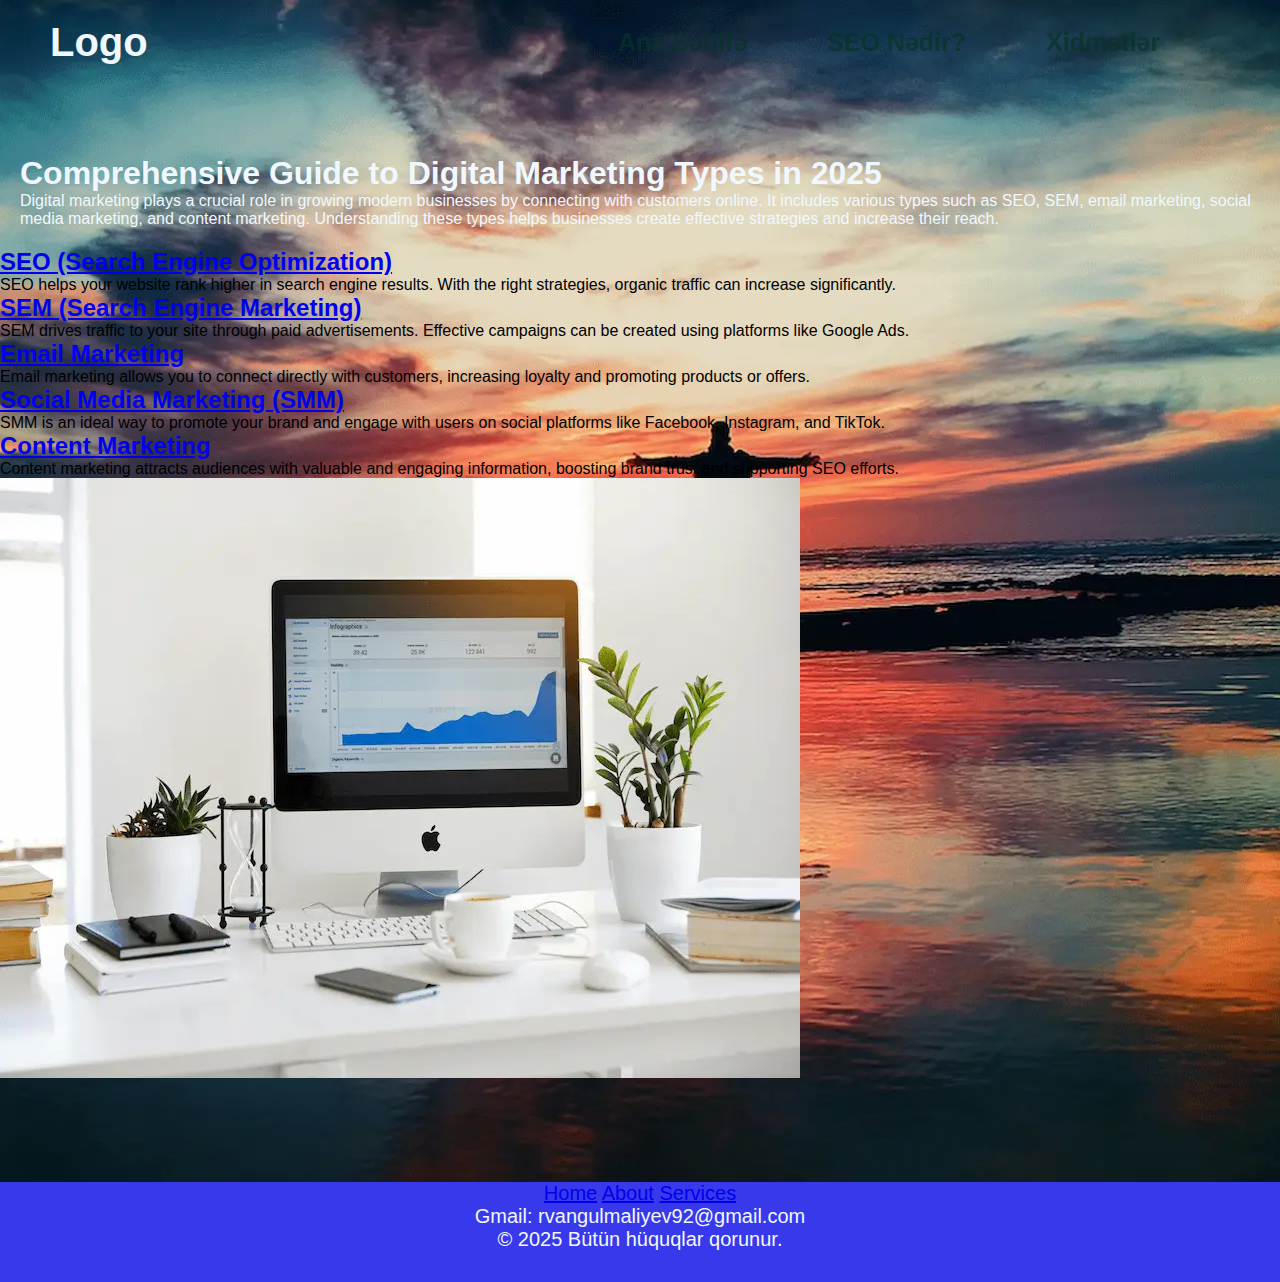
<file: index.html>
<!DOCTYPE html>
<html lang="en">
<head>
    <!-- Google Tag Manager -->
<script>(function(w,d,s,l,i){w[l]=w[l]||[];w[l].push({'gtm.start':
new Date().getTime(),event:'gtm.js'});var f=d.getElementsByTagName(s)[0],
j=d.createElement(s),dl=l!='dataLayer'?'&l='+l:'';j.async=true;j.src=
'https://www.googletagmanager.com/gtm.js?id='+i+dl;f.parentNode.insertBefore(j,f);
})(window,document,'script','dataLayer','GTM-N978CFHQ');</script>
<!-- End Google Tag Manager -->
    <meta name="google-adsense-account" content="ca-pub-7536183553012702">

    <meta charset="UTF-8">
    <meta name="viewport" content="width=device-width, initial-scale=1.0">
    <title>What is Digital Marketing? | Complete Guide to Digital Marketing 2025</title>
     <meta name="description" content="Discover the main digital marketing types including SEO, SEM, and email marketing to boost your business in 2025. Learn effective strategies and tips today!">
     <link rel="stylesheet" href="style.css">
     <link rel="canonical" href="https://seolessons.github.io/marketingsecretsblog/">
    <meta name="google-site-verification" content="ekQCn3-0WRhK1TKRDlP3ID3glT_8g6zX5CFqLWqNnzs" />
</head>
<body>
    <!-- Google Tag Manager (noscript) -->
<noscript><iframe src="https://www.googletagmanager.com/ns.html?id=GTM-N978CFHQ"
height="0" width="0" style="display:none;visibility:hidden"></iframe></noscript>
<!-- End Google Tag Manager (noscript) -->
    
 <!-- Burada navbar əlavə ediləcək -->
    <div id="navbar-container"></div>


<main>

<h1>Comprehensive Guide to Digital Marketing Types in 2025</h1>
<p>Digital marketing plays a crucial role in growing modern businesses by connecting with customers online. It includes various types such as SEO, SEM, email marketing, social media marketing, and content marketing. Understanding these types helps businesses create effective strategies and increase their reach.</p>

</main>


<section>
  <h2><a href="seo.php">SEO (Search Engine Optimization)</a></h2>
  <p>SEO helps your website rank higher in search engine results. With the right strategies, organic traffic can increase significantly.</p>
</section>

<section>
  <h2><a href="sem.php">SEM (Search Engine Marketing)</a></h2>
  <p>SEM drives traffic to your site through paid advertisements. Effective campaigns can be created using platforms like Google Ads.</p>
</section>

<section>
  <h2><a href="services.php">Email Marketing</a></h2>
  <p>Email marketing allows you to connect directly with customers, increasing loyalty and promoting products or offers.</p>
</section>

<section>
  <h2><a href="smm.php">Social Media Marketing (SMM)</a></h2>
  <p>SMM is an ideal way to promote your brand and engage with users on social platforms like Facebook, Instagram, and TikTok.</p>
</section>

<section>
  <h2><a href="services.php">Content Marketing</a></h2>
  <p>Content marketing attracts audiences with valuable and engaging information, boosting brand trust and supporting SEO efforts.</p>
</section>



<div class="image1-container">
    <img src="digital-marketing-analytics-graph.webp" alt="Digital marketing analytics with graphs and diagrams">
</div>


 <!-- footer -->

<div id="footer-container"></div>


  <script>
    // Navbar yüklə
    fetch('navbar.html')
      .then(response => response.text())
      .then(data => {
        document.getElementById('navbar-container').innerHTML = data;

        const menuToggle = document.getElementById('menu-toggle');
        const navbar = document.getElementById('navbar');

        menuToggle.addEventListener('click', () => {
          navbar.classList.toggle('active');
        });
      })
      .catch(err => console.error('Navbar yüklənmədi:', err));

    // Footer yüklə
    fetch('footer.html')
      .then(response => response.text())
      .then(data => {
        document.getElementById('footer-container').innerHTML = data;
      })
      .catch(err => console.error('Footer yüklənmədi:', err));
  </script>








</body>
</html>
</file>
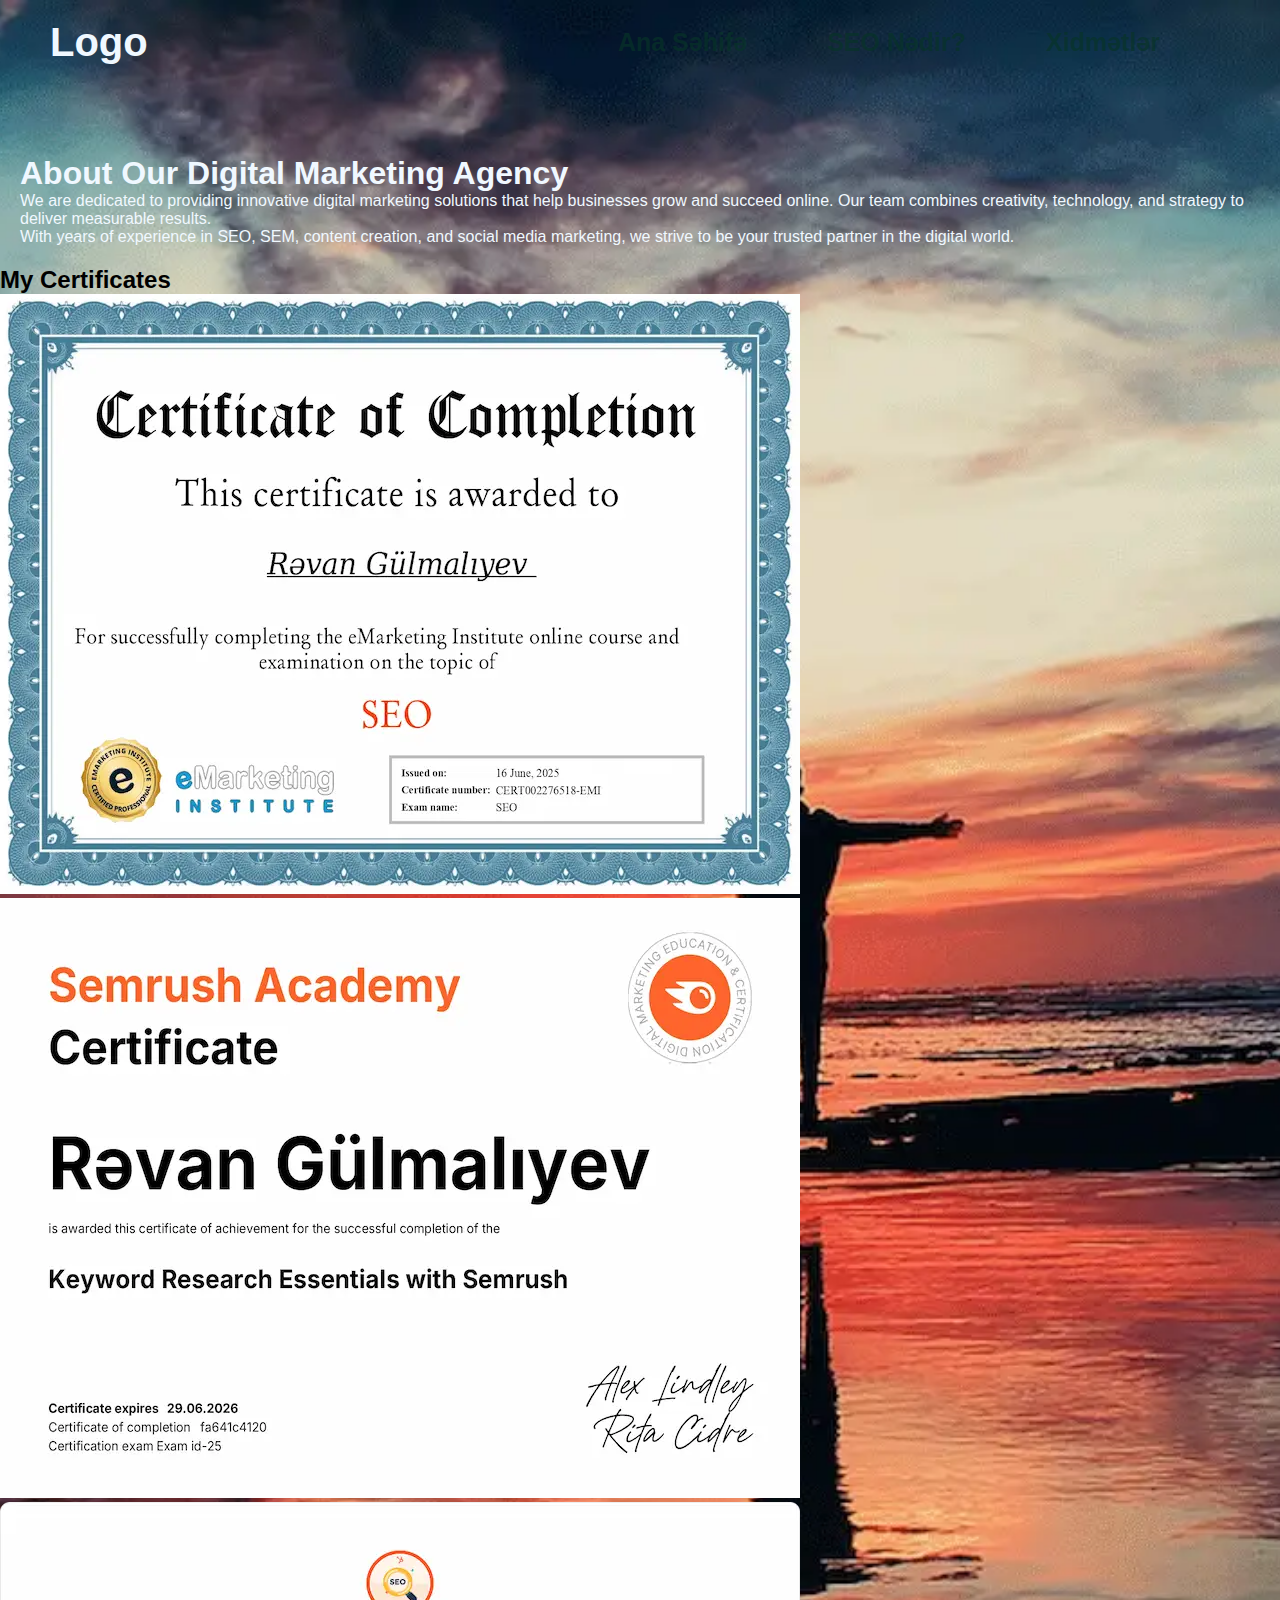
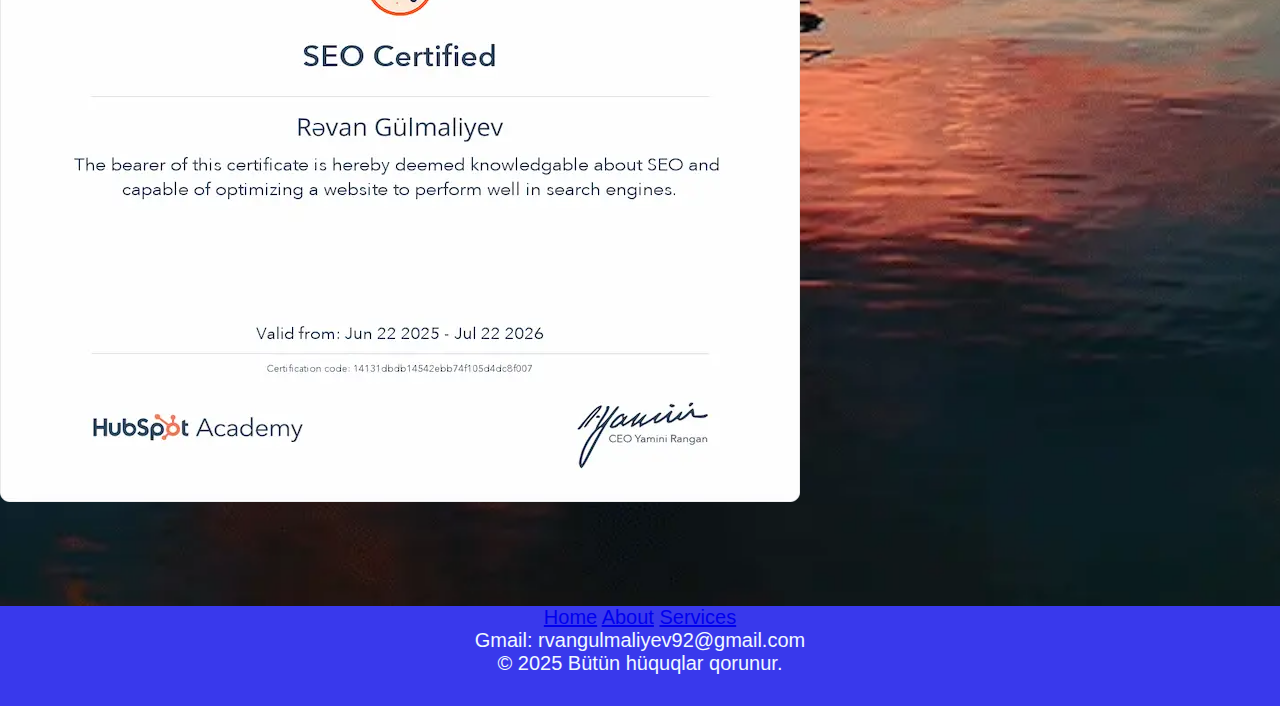
<file: about.html>
<!DOCTYPE html>
<html lang="en">
<head>
    <meta charset="UTF-8">
    <meta name="viewport" content="width=device-width, initial-scale=1.0">
    <title>About Us | Learn More About Our Digital Marketing Expertise</title>
<meta name="description" content="Discover who we are and our passion for digital marketing. Learn about our journey, values, and commitment to helping businesses grow online." />
<link rel="stylesheet" href="style.css">
<link rel="canonical" href="https://seolessons.github.io/marketingsecretsblog/about.php">
</head>
<body>
    

 <!-- Burada navbar əlavə ediləcək -->
    <div id="navbar-container"></div>



<main class="about-main">

  <h1>About Our Digital Marketing Agency</h1>

  <p>We are dedicated to providing innovative digital marketing solutions that help businesses grow and succeed online. Our team combines creativity, technology, and strategy to deliver measurable results.</p>

  <p>With years of experience in SEO, SEM, content creation, and social media marketing, we strive to be your trusted partner in the digital world.</p>

</main>





<section class="certificates">
    <h2>My Certificates</h2>
    <div class="certificates-gallery">
        <div class="certificate-item">
            <img src="e-marketing-certificate.webp"  alt="E-Marketing Certificate awarded for digital marketing proficiency">
        </div>
        <div class="certificate-item">
            <img src="semrush-certificate.webp" alt="SEMrush Certificate demonstrating SEO and SEM skills">
        </div>
        <div class="certificate-item">
            <img src="hubsot-certificate.webp" alt="HubSpot Certificate for inbound marketing and sales expertise">
        </div>
    </div>
</section>









<!-- footer -->

<div id="footer-container"></div>





  <script>
    // Navbar yüklə
    fetch('navbar.html')
      .then(response => response.text())
      .then(data => {
        document.getElementById('navbar-container').innerHTML = data;

        const menuToggle = document.getElementById('menu-toggle');
        const navbar = document.getElementById('navbar');

        menuToggle.addEventListener('click', () => {
          navbar.classList.toggle('active');
        });
      })
      .catch(err => console.error('Navbar yüklənmədi:', err));

    // Footer yüklə
    fetch('footer.html')
      .then(response => response.text())
      .then(data => {
        document.getElementById('footer-container').innerHTML = data;
      })
      .catch(err => console.error('Footer yüklənmədi:', err));
  </script>








</body>
</html>
</file>
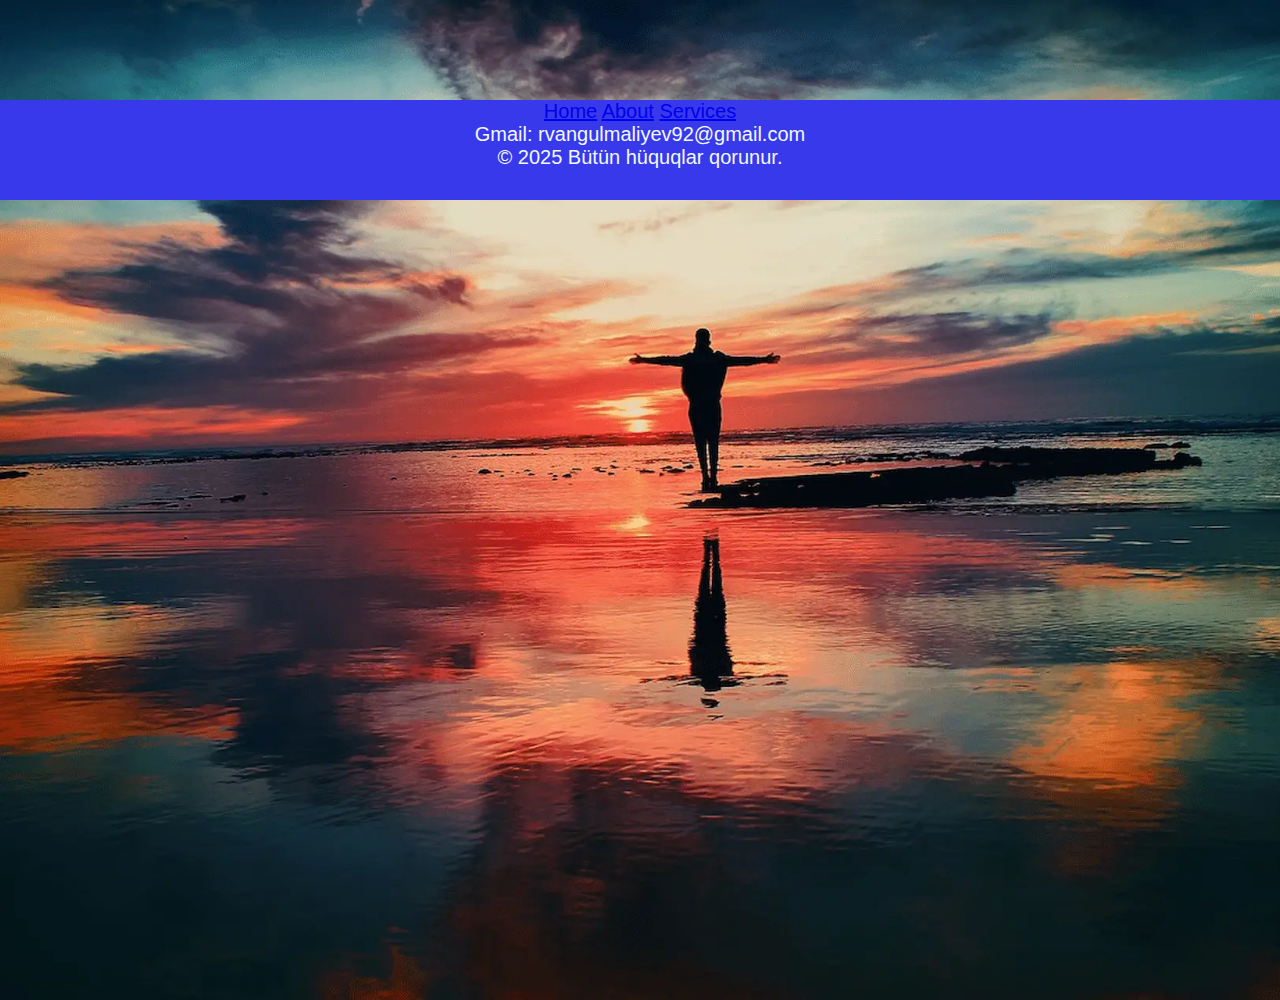
<file: footer.html>
<!DOCTYPE html>
<html lang="en">
<head>
    <meta charset="UTF-8">
    <meta name="viewport" content="width=device-width, initial-scale=1.0">
    <title>Document</title>
      <link rel="stylesheet" href="style.css">
</head>
<body>
    

<footer class="site-footer">
    <nav class="footer-nav">
        <a href="index.html">Home</a>
        <a href="about.html">About</a>
        <a href="haqqinda.html">Services</a>
    </nav>
    <p>Gmail: rvangulmaliyev92@gmail.com</p>
    <p>&copy; 2025 Bütün hüquqlar qorunur.</p>
  
</footer>


</body>
</html>
</file>
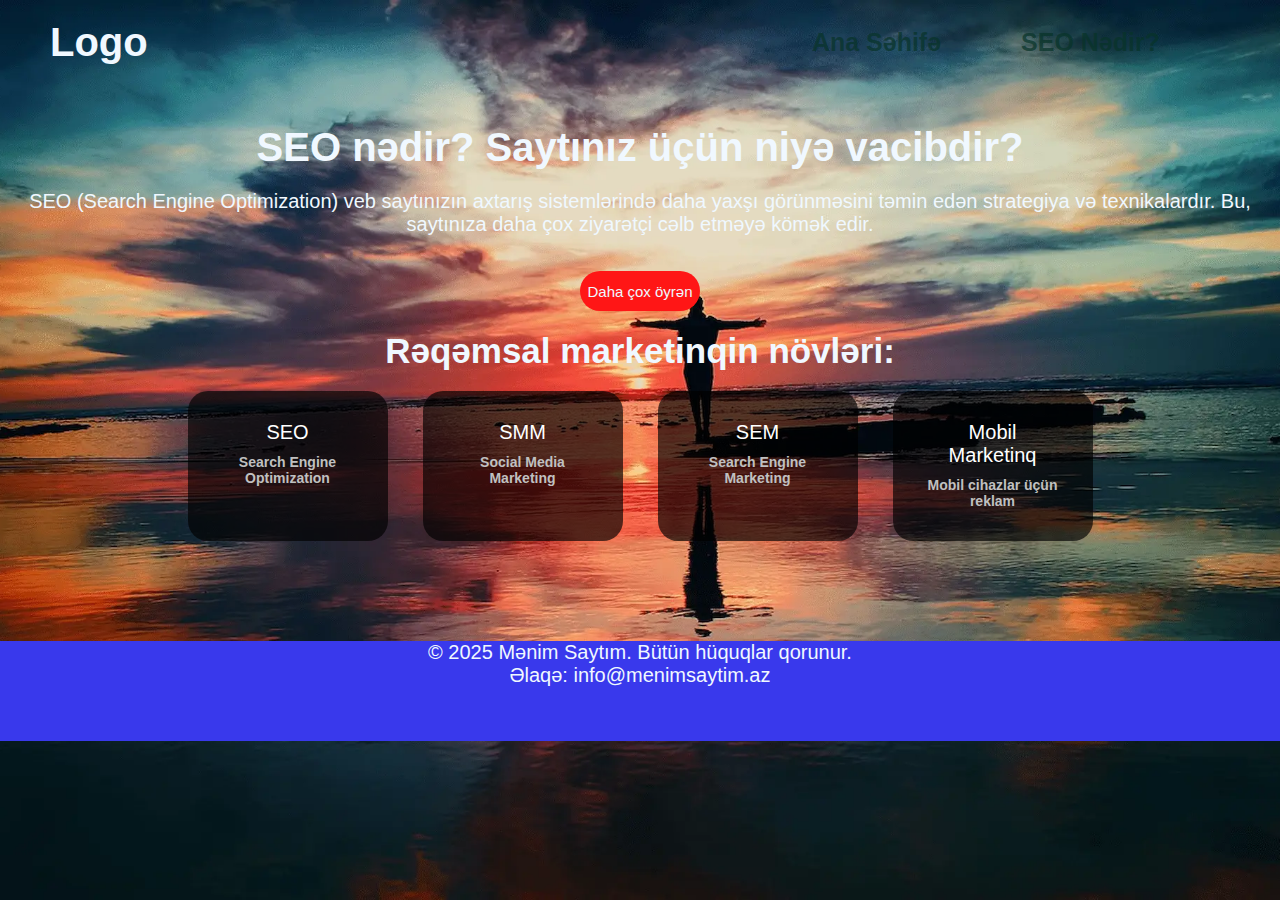
<file: home.html>
<!DOCTYPE html>
<html lang="en">
<head>
    <meta charset="UTF-8">
    <meta name="viewport" content="width=device-width, initial-scale=1.0">
    <title>SEO nədir? SEO əsaslarını öyrənərək saytını gücləndir.</title>
    <meta name="description" content="SEO nədir və niyə vacibdir? SEO-nun əsaslarını öyrənərək veb saytınızda daha yüksək sıralar əldə edəbilərsiniz.">
     <meta name="author" content="Rəvan"> 
     <meta name="keywords" content="SEO nədir, SEO əsasları">
     <link rel="stylesheet" href="kk.css">
</head> 
<body>
 
    <header>
       
      <div class="logo">Logo</div>
      
    <nav>
<ul>
    <li><a href="home.html">Ana Səhifə</a></li>
    <li><a href="seo-nedir.html">SEO Nədir?</a></li>
</ul>
    </nav>

    </header>



<main>  
    <section id="home">
    <h1>SEO nədir? Saytınız üçün niyə vacibdir?</h1>
    
    <p>SEO (Search Engine Optimization) veb saytınızın axtarış sistemlərində daha yaxşı görünməsini təmin edən strategiya və texnikalardır. Bu, saytınıza daha çox ziyarətçi cəlb etməyə kömək edir.</p>
     </section>
     <div class="btn">
     <a href="seo-nedir.html">  <button>Daha çox öyrən</button>       </a>
     </div>
</main>


<section id="marketing-novleri">
  <h2>Rəqəmsal marketinqin növləri:</h2>
  <div class="cards">
    <div class="card">SEO<br><span>Search Engine Optimization</span></div>
    <div class="card">SMM<br><span>Social Media Marketing</span></div>
    <div class="card">SEM<br><span>Search Engine Marketing</span></div>
    <div class="card">Mobil Marketinq<br><span>Mobil cihazlar üçün reklam</span></div>
  </div>
</section>


<footer>
  <div class="footer-content">
    <p>&copy; 2025 Mənim Saytım. Bütün hüquqlar qorunur.</p>
    <p>Əlaqə: info@menimsaytim.az</p>
  </div>
</footer>



</body>
</html>
</file>
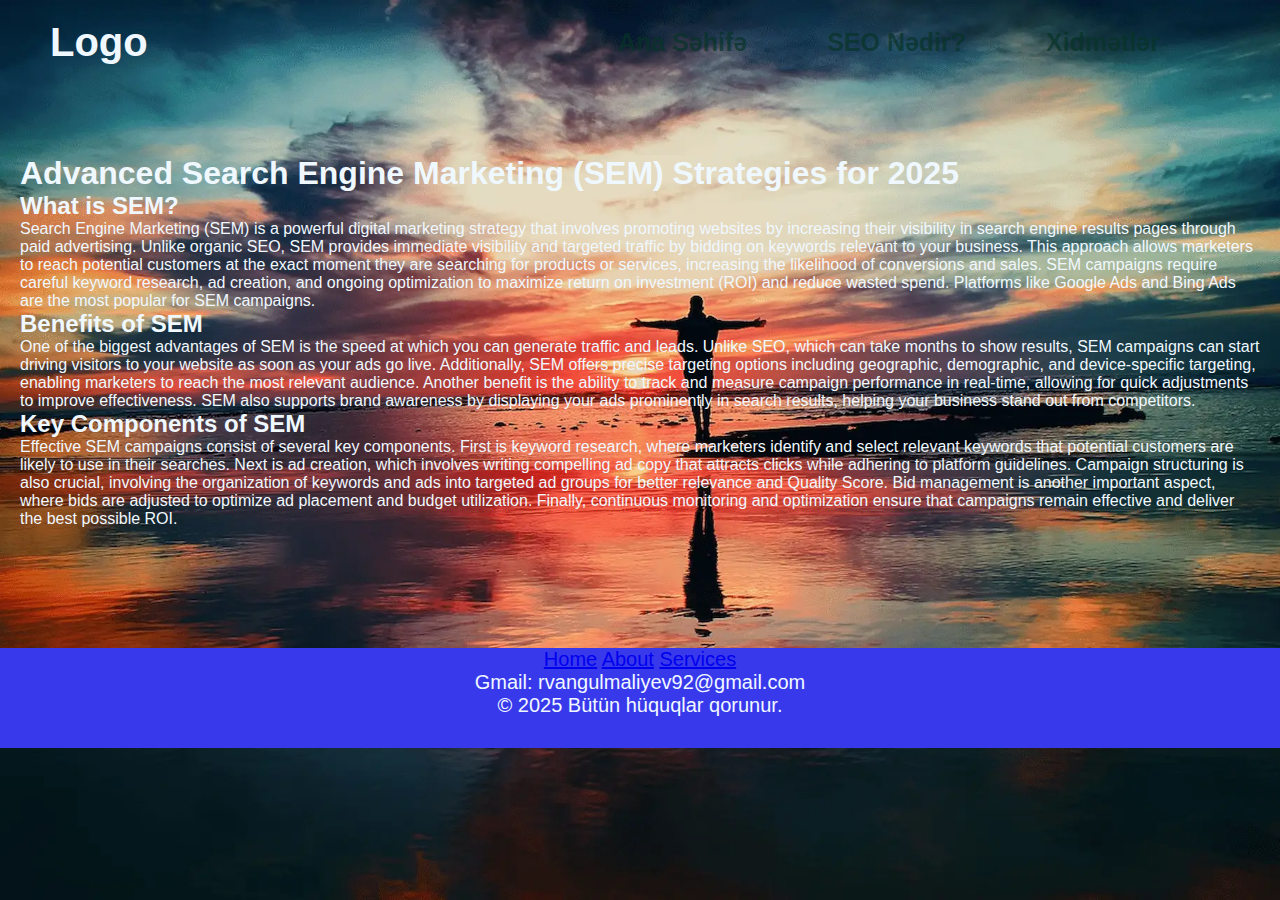
<file: sem.html>
<!DOCTYPE html>
<html lang="en">
<head>
  
    <meta name="google-adsense-account" content="ca-pub-7536183553012702">
    <meta charset="UTF-8">
    <meta name="viewport" content="width=device-width, initial-scale=1.0">
    <title>Top Free SEM Tools to Boost Your Marketing in 2025</title>
    <meta name="description" content="Explore the best free SEM tools in 2025 and learn how they can improve your search engine marketing campaigns.">
    <meta name="keywords" content="search engine marketing, SEM strategies, paid advertising, PPC campaigns, online visibility, Google Ads, Bing Ads, search ads">
    <link rel="stylesheet" href="style.css">
    <link rel="canonical" href="https://seolessons.github.io/marketingsecretsblog/sem.php">
</head>
<body>

    
<!-- Burada navbar əlavə ediləcək -->
    <div id="navbar-container"></div>


<main class="sem-main">
  <h1 class="sem-h1">Advanced Search Engine Marketing (SEM) Strategies for 2025</h1>

  <section class="sem-section">
    <h2 class="sem-h2">What is SEM?</h2>
    <p class="sem-p">
      Search Engine Marketing (SEM) is a powerful digital marketing strategy that involves promoting websites by increasing their visibility in search engine results pages through paid advertising. Unlike organic SEO, SEM provides immediate visibility and targeted traffic by bidding on keywords relevant to your business. This approach allows marketers to reach potential customers at the exact moment they are searching for products or services, increasing the likelihood of conversions and sales. SEM campaigns require careful keyword research, ad creation, and ongoing optimization to maximize return on investment (ROI) and reduce wasted spend. Platforms like Google Ads and Bing Ads are the most popular for SEM campaigns.
    </p>
  </section>

  <section class="sem-section">
    <h2 class="sem-h2">Benefits of SEM</h2>
    <p class="sem-p">
      One of the biggest advantages of SEM is the speed at which you can generate traffic and leads. Unlike SEO, which can take months to show results, SEM campaigns can start driving visitors to your website as soon as your ads go live. Additionally, SEM offers precise targeting options including geographic, demographic, and device-specific targeting, enabling marketers to reach the most relevant audience. Another benefit is the ability to track and measure campaign performance in real-time, allowing for quick adjustments to improve effectiveness. SEM also supports brand awareness by displaying your ads prominently in search results, helping your business stand out from competitors.
    </p>
  </section>

  <section class="sem-section">
    <h2 class="sem-h2">Key Components of SEM</h2>
    <p class="sem-p">
      Effective SEM campaigns consist of several key components. First is keyword research, where marketers identify and select relevant keywords that potential customers are likely to use in their searches. Next is ad creation, which involves writing compelling ad copy that attracts clicks while adhering to platform guidelines. Campaign structuring is also crucial, involving the organization of keywords and ads into targeted ad groups for better relevance and Quality Score. Bid management is another important aspect, where bids are adjusted to optimize ad placement and budget utilization. Finally, continuous monitoring and optimization ensure that campaigns remain effective and deliver the best possible ROI.
    </p>
  </section>
</main>






 <!-- footer -->

<div id="footer-container"></div>


  <script>
    // Navbar yüklə
    fetch('navbar.html')
      .then(response => response.text())
      .then(data => {
        document.getElementById('navbar-container').innerHTML = data;

        const menuToggle = document.getElementById('menu-toggle');
        const navbar = document.getElementById('navbar');

        menuToggle.addEventListener('click', () => {
          navbar.classList.toggle('active');
        });
      })
      .catch(err => console.error('Navbar yüklənmədi:', err));

    // Footer yüklə
    fetch('footer.html')
      .then(response => response.text())
      .then(data => {
        document.getElementById('footer-container').innerHTML = data;
      })
      .catch(err => console.error('Footer yüklənmədi:', err));
  </script>












</body>
</html>
</file>
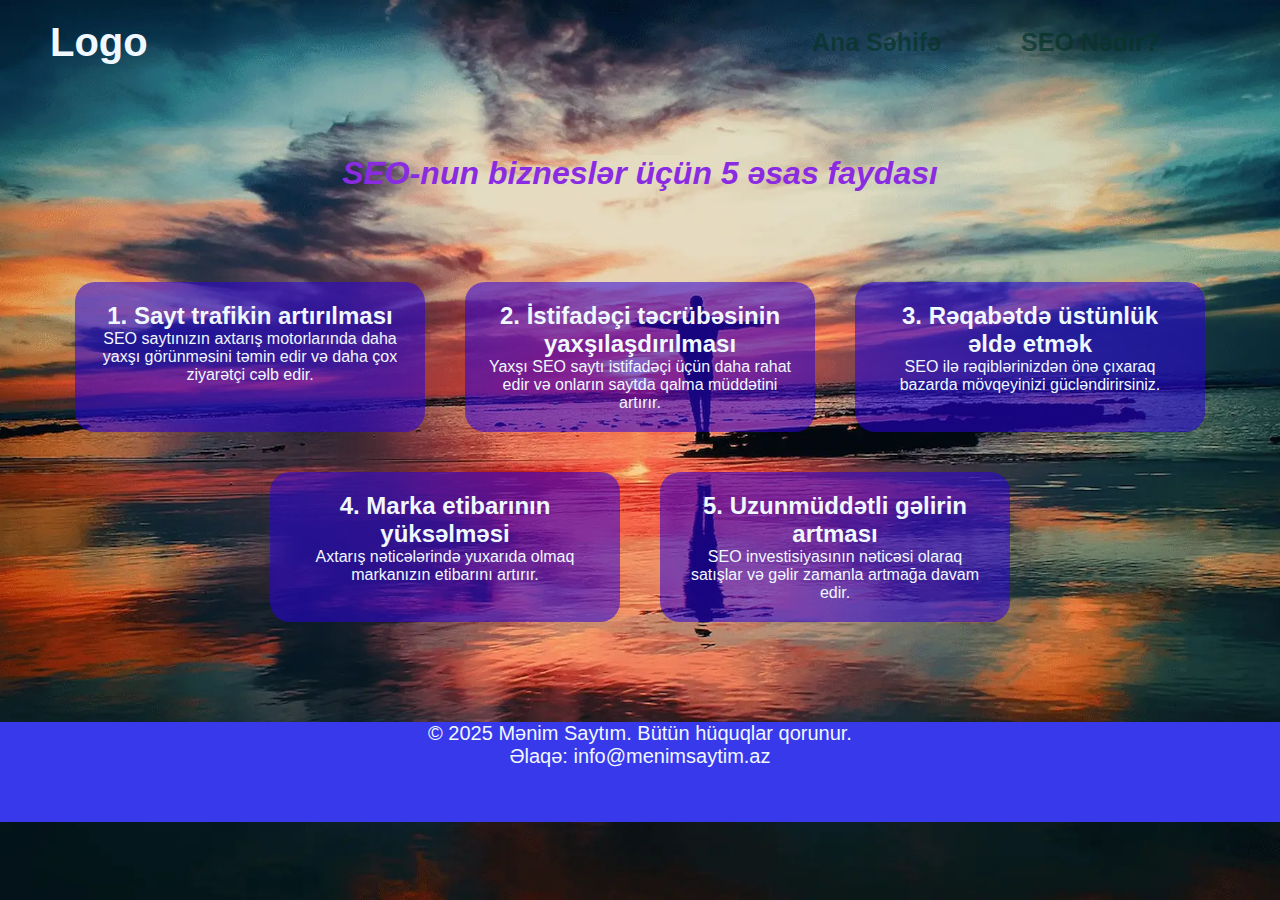
<file: seo-nedir.html>
<!DOCTYPE html>
<html lang="en">
<head>
    <meta charset="UTF-8">
    <meta name="viewport" content="width=device-width, initial-scale=1.0">
    <title>Niyə hər biznesə SEO lazımdır? SEO-nun 5 əsas faydası</title>
    <meta name="description" content="SEO nədir? Saytınızın Google-da görünməsi və trafik qazanması üçün SEO-nun rolu böyükdür. Əsas səbəbləri kəşf edin!">
    <link rel="stylesheet" href="style.css">
</head>
<body>
    
<body>
 <header>
       
      <div class="logo">Logo</div>
      
    <nav>
<ul>
    <li><a href="index.html">Ana Səhifə</a></li>
    <li><a href="seo-nedir.html">SEO Nədir?</a></li>
    
</ul>
    </nav>

    </header>


<main >

<h1  class="main-title">SEO-nun bizneslər üçün 5 əsas faydası</h1>

</main>

<section class="boxs">


   <div class="box1">
<div class="box">
<h2>1. Sayt trafikin artırılması</h2>
<p>SEO saytınızın axtarış motorlarında daha yaxşı görünməsini təmin edir və daha çox ziyarətçi cəlb edir.</p>
</div>

<div class="box">
<h2>2. İstifadəçi təcrübəsinin yaxşılaşdırılması</h2>
<p>Yaxşı SEO saytı istifadəçi üçün daha rahat edir və onların saytda qalma müddətini artırır.</p>
</div>


<div class="box">
<h2>3. Rəqabətdə üstünlük əldə etmək</h2>
<p>SEO ilə rəqiblərinizdən önə çıxaraq bazarda mövqeyinizi gücləndirirsiniz.</p>
</div>
</div>

<div class="box2">
<div class="box">
<h2>4. Marka etibarının yüksəlməsi</h2>
<p>Axtarış nəticələrində yuxarıda olmaq markanızın etibarını artırır.</p>
</div>

<div class="box">
<h2>5. Uzunmüddətli gəlirin artması</h2>
<p>SEO investisiyasının nəticəsi olaraq satışlar və gəlir zamanla artmağa davam edir.</p>
</div>

</div>
</section>

<footer>
  <div class="footer-content">
    <p>&copy; 2025 Mənim Saytım. Bütün hüquqlar qorunur.</p>
    <p>Əlaqə: info@menimsaytim.az</p>
  </div>
</footer>


</body>






</body>
</html>
</file>
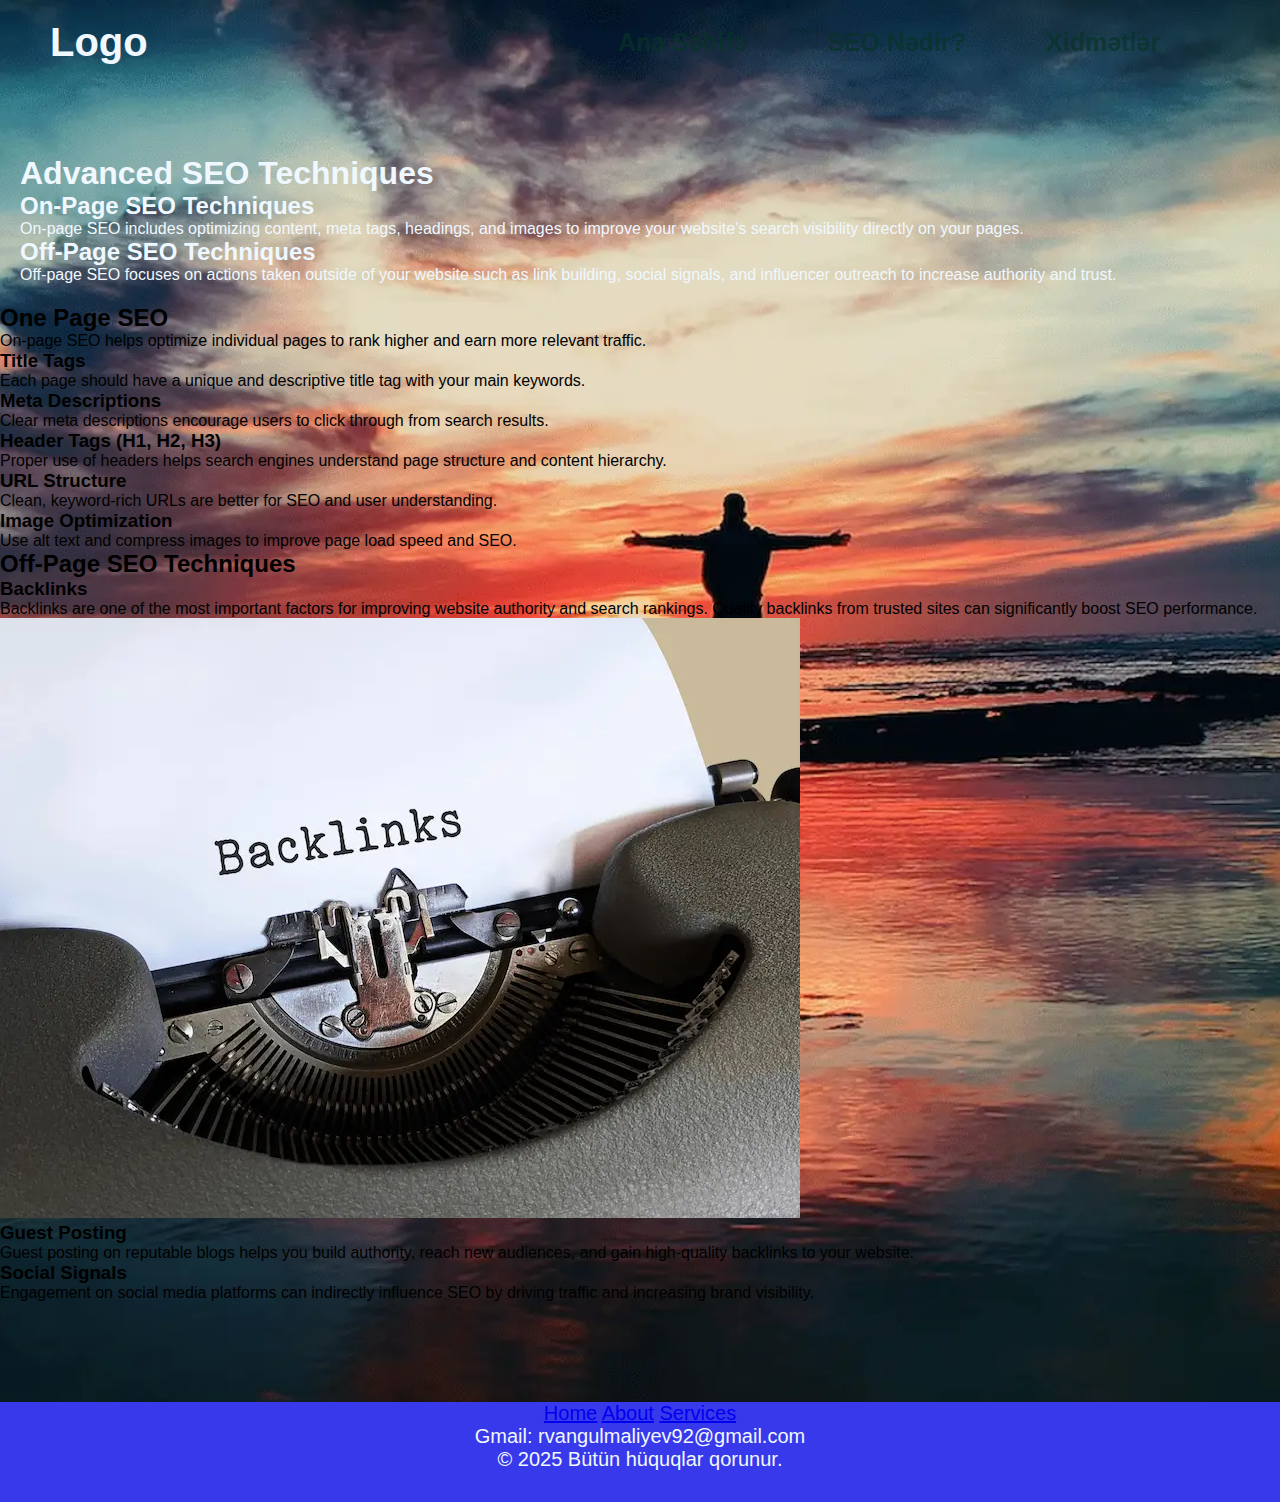
<file: seo.html>
<!DOCTYPE html>
<html lang="en">
<head>
    <meta charset="UTF-8">
    <meta name="viewport" content="width=device-width, initial-scale=1.0">
    <title>Advanced SEO Techniques | Boost Your Website Performance in 2025</title>
    <meta name="description" connect="Discover the most effective advanced SEO techniques to improve your website’s visibility, drive organic traffic, and stay ahead of competitors in 2025.">
    <meta name="keywords" content="Advanced SEO Techniques, SEO strategies, SEO optimization 2025, improve search ranking, advanced SEO, technical SEO, link building, on-page SEO, off-page SEO">
    <link rel="stylesheet" href="style.css">
    <link rel="canonical" href="https://seolessons.github.io/marketingsecretsblog/seo.php">
</head>
<body>
    

<!-- Burada navbar əlavə ediləcək -->
    <div id="navbar-container"></div>

<main class="seo-page">
    <h1>Advanced SEO Techniques</h1>

    <section class="seo-section">
        <h2>On-Page SEO Techniques</h2>
        <p>On-page SEO includes optimizing content, meta tags, headings, and images to improve your website’s search visibility directly on your pages.</p>
    </section>

    <section class="seo-section">
        <h2>Off-Page SEO Techniques</h2>
        <p>Off-page SEO focuses on actions taken outside of your website such as link building, social signals, and influencer outreach to increase authority and trust.</p>
    </section>
</main>



<section class="onepage-seo">
    <h2>One Page SEO</h2>
    <p>On-page SEO helps optimize individual pages to rank higher and earn more relevant traffic.</p>

    <h3>Title Tags</h3>
    <p>Each page should have a unique and descriptive title tag with your main keywords.</p>

    <h3>Meta Descriptions</h3>
    <p>Clear meta descriptions encourage users to click through from search results.</p>

    <h3>Header Tags (H1, H2, H3)</h3>
    <p>Proper use of headers helps search engines understand page structure and content hierarchy.</p>

    <h3>URL Structure</h3>
    <p>Clean, keyword-rich URLs are better for SEO and user understanding.</p>

    <h3>Image Optimization</h3>
    <p>Use alt text and compress images to improve page load speed and SEO.</p>
</section>




<section class="offpage-seo">
    <h2>Off-Page SEO Techniques</h2>

    <h3>Backlinks</h3>
    <div class="backlink-content">
        <p>Backlinks are one of the most important factors for improving website authority and search rankings. Quality backlinks from trusted sites can significantly boost SEO performance.</p>
        <img src="seo-baclinks.webp" alt="Backlink Strategy Illustration">
    </div>

    <h3>Guest Posting</h3>
    <p>Guest posting on reputable blogs helps you build authority, reach new audiences, and gain high-quality backlinks to your website.</p>

    <h3>Social Signals</h3>
    <p>Engagement on social media platforms can indirectly influence SEO by driving traffic and increasing brand visibility.</p>
</section>




 <!-- footer -->

<div id="footer-container"></div>


  <script>
    // Navbar yüklə
    fetch('navbar.html')
      .then(response => response.text())
      .then(data => {
        document.getElementById('navbar-container').innerHTML = data;

        const menuToggle = document.getElementById('menu-toggle');
        const navbar = document.getElementById('navbar');

        menuToggle.addEventListener('click', () => {
          navbar.classList.toggle('active');
        });
      })
      .catch(err => console.error('Navbar yüklənmədi:', err));

    // Footer yüklə
    fetch('footer.html')
      .then(response => response.text())
      .then(data => {
        document.getElementById('footer-container').innerHTML = data;
      })
      .catch(err => console.error('Footer yüklənmədi:', err));
  </script>









</body>
</html>
</file>
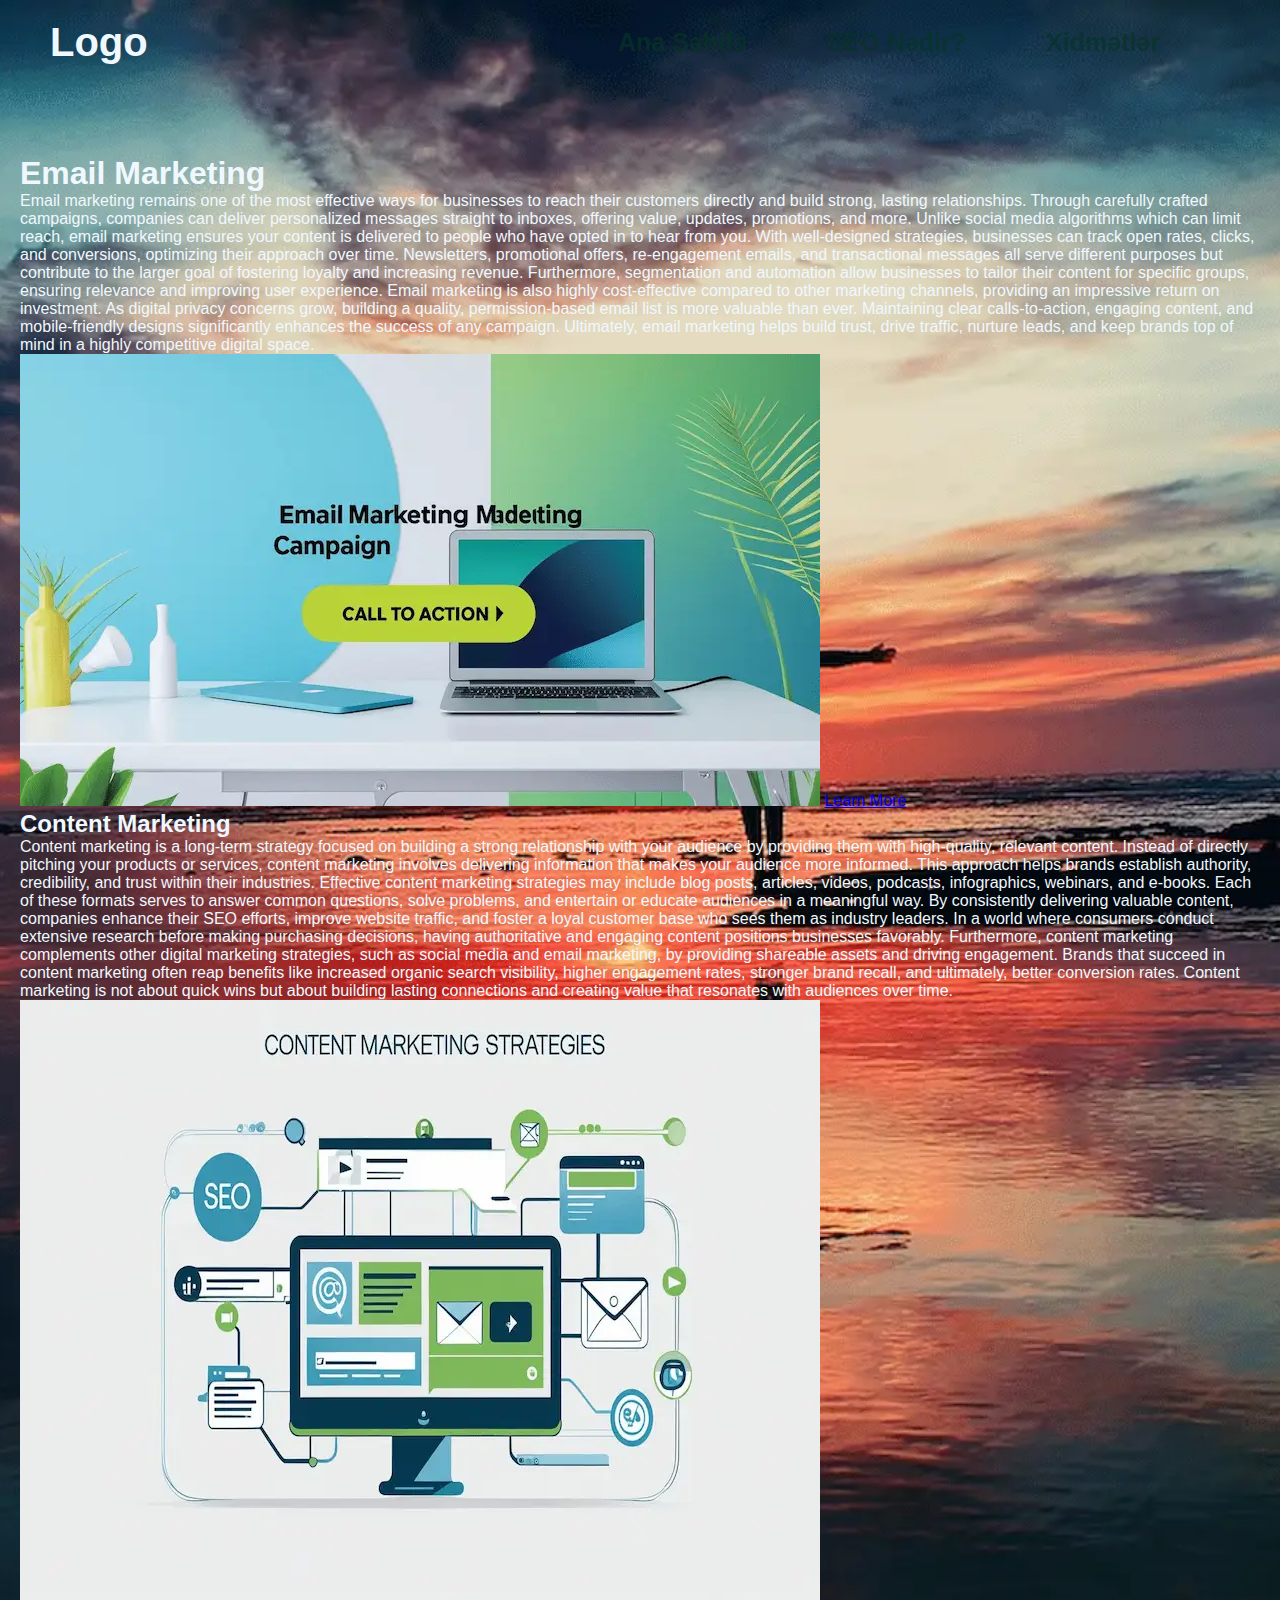
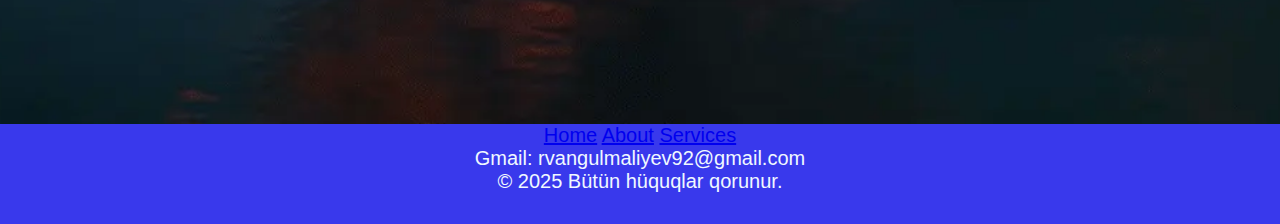
<file: services.html>
<!DOCTYPE html>
<html lang="en">
<head>
    <meta charset="UTF-8">
    <meta name="viewport" content="width=device-width, initial-scale=1.0">
    <title>Professional Marketing Services | Boost Your Business Growth</title>

<meta name="description" content="Discover top marketing services including email marketing and content marketing to increase your brand awareness and sales. Tailored solutions for your business success.">
<link rel="canonical" href="https://seolessons.github.io/marketingsecretsblog/services.php">
<meta name="keywords" content="marketing services, email marketing, content marketing, digital marketing, business growth, marketing solutions">
<link rel="stylesheet" href="style.css">
</head>
<body>
    
<!-- Burada navbar əlavə ediləcək -->
    <div id="navbar-container"></div>


<main class="services-main">

  <!-- Email Marketing Section -->
  <section class="service-section email-marketing">
    <h1>Email Marketing</h1>
    <p>Email marketing remains one of the most effective ways for businesses to reach their customers directly and build strong, lasting relationships. Through carefully crafted campaigns, companies can deliver personalized messages straight to inboxes, offering value, updates, promotions, and more. Unlike social media algorithms which can limit reach, email marketing ensures your content is delivered to people who have opted in to hear from you. With well-designed strategies, businesses can track open rates, clicks, and conversions, optimizing their approach over time. Newsletters, promotional offers, re-engagement emails, and transactional messages all serve different purposes but contribute to the larger goal of fostering loyalty and increasing revenue. Furthermore, segmentation and automation allow businesses to tailor their content for specific groups, ensuring relevance and improving user experience. Email marketing is also highly cost-effective compared to other marketing channels, providing an impressive return on investment. As digital privacy concerns grow, building a quality, permission-based email list is more valuable than ever. Maintaining clear calls-to-action, engaging content, and mobile-friendly designs significantly enhances the success of any campaign. Ultimately, email marketing helps build trust, drive traffic, nurture leads, and keep brands top of mind in a highly competitive digital space.</p>
    <img src="email-marketing.webp" alt="Email Marketing Illustration">
    <a href="smm.html" class="btn-learn">Learn More</a>

  </section>

  <!-- Content Marketing Section -->
  <section class="service-section content-marketing">
    <h2>Content Marketing</h2>
    <p>Content marketing is a long-term strategy focused on building a strong relationship with your audience by providing them with high-quality, relevant content. Instead of directly pitching your products or services, content marketing involves delivering information that makes your audience more informed. This approach helps brands establish authority, credibility, and trust within their industries. Effective content marketing strategies may include blog posts, articles, videos, podcasts, infographics, webinars, and e-books. Each of these formats serves to answer common questions, solve problems, and entertain or educate audiences in a meaningful way. By consistently delivering valuable content, companies enhance their SEO efforts, improve website traffic, and foster a loyal customer base who sees them as industry leaders. In a world where consumers conduct extensive research before making purchasing decisions, having authoritative and engaging content positions businesses favorably. Furthermore, content marketing complements other digital marketing strategies, such as social media and email marketing, by providing shareable assets and driving engagement. Brands that succeed in content marketing often reap benefits like increased organic search visibility, higher engagement rates, stronger brand recall, and ultimately, better conversion rates. Content marketing is not about quick wins but about building lasting connections and creating value that resonates with audiences over time.</p>
    <img src="content-marketing.webp" alt="Content Marketing Illustration">
  </section>

</main>




 <!-- footer -->

<div id="footer-container"></div>


  <script>
    // Navbar yüklə
    fetch('navbar.html')
      .then(response => response.text())
      .then(data => {
        document.getElementById('navbar-container').innerHTML = data;

        const menuToggle = document.getElementById('menu-toggle');
        const navbar = document.getElementById('navbar');

        menuToggle.addEventListener('click', () => {
          navbar.classList.toggle('active');
        });
      })
      .catch(err => console.error('Navbar yüklənmədi:', err));

    // Footer yüklə
    fetch('footer.html')
      .then(response => response.text())
      .then(data => {
        document.getElementById('footer-container').innerHTML = data;
      })
      .catch(err => console.error('Footer yüklənmədi:', err));
  </script>




</body>
</html>
</file>
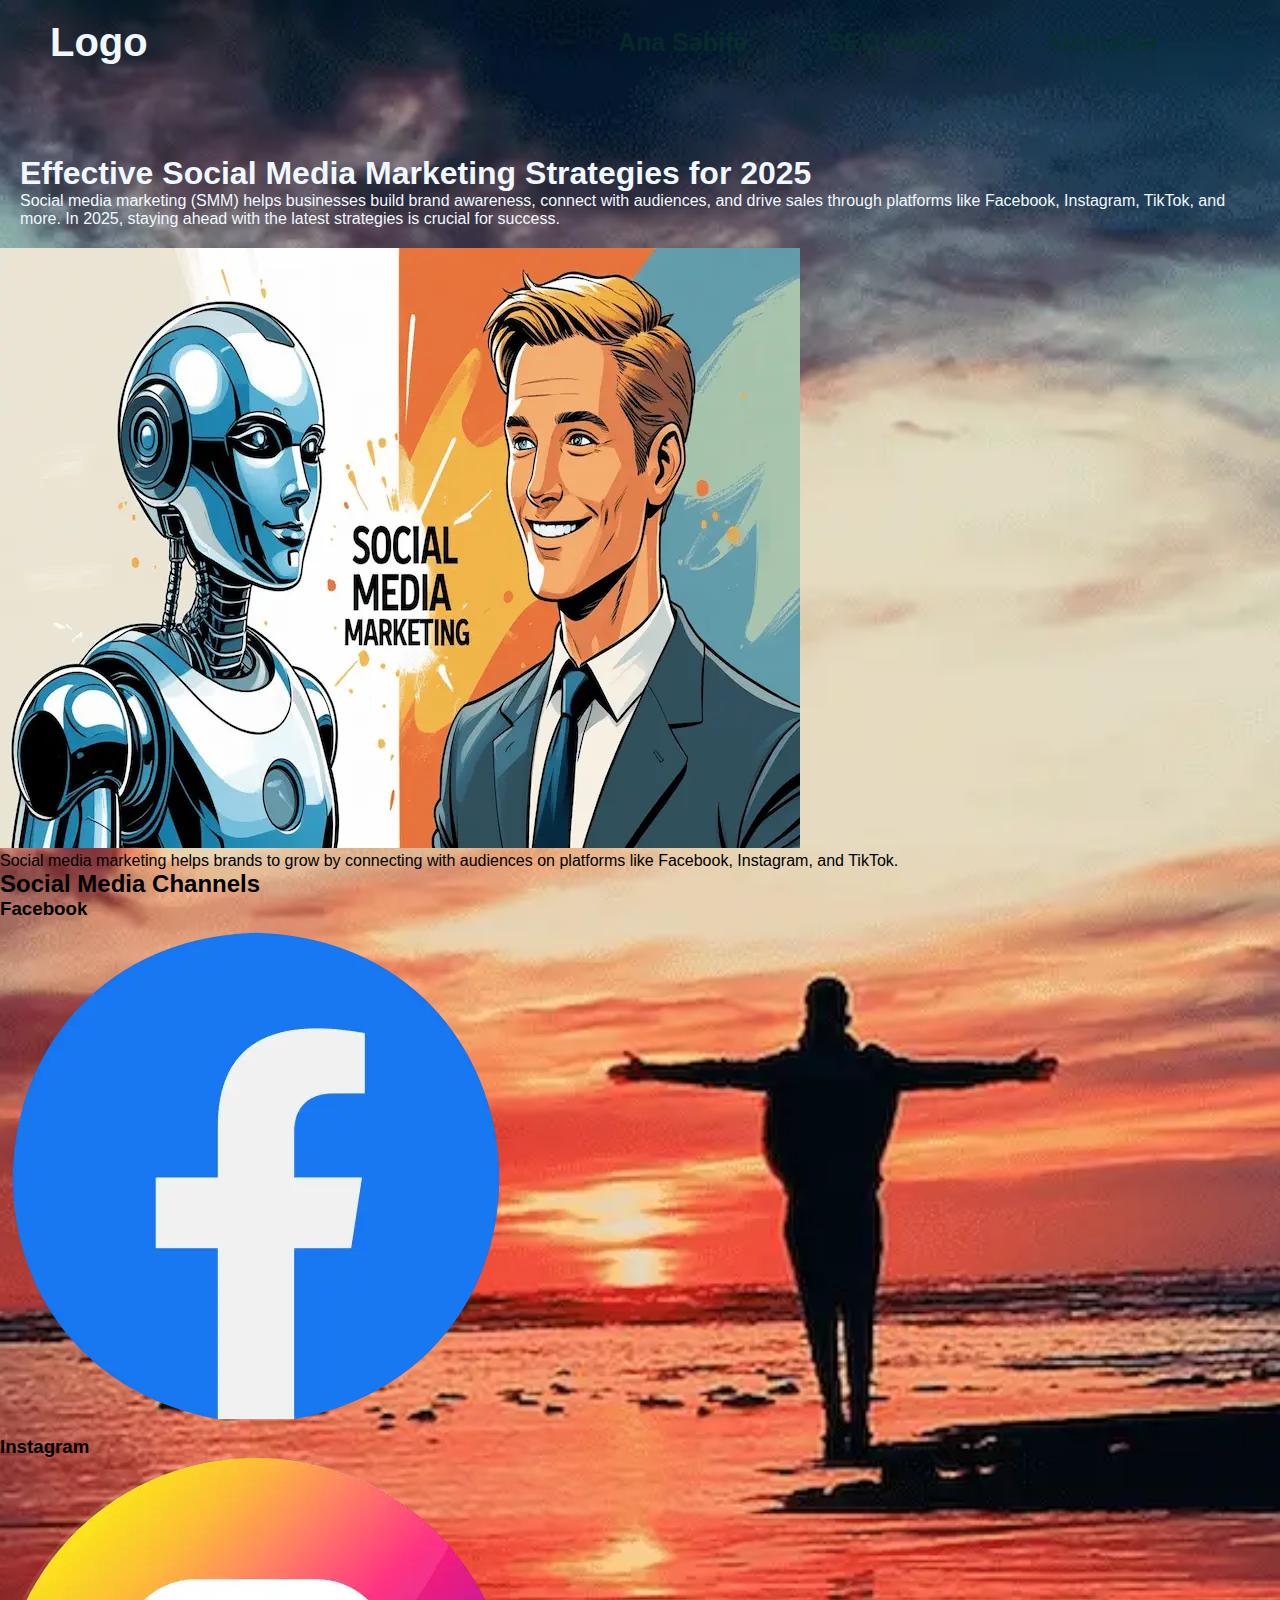
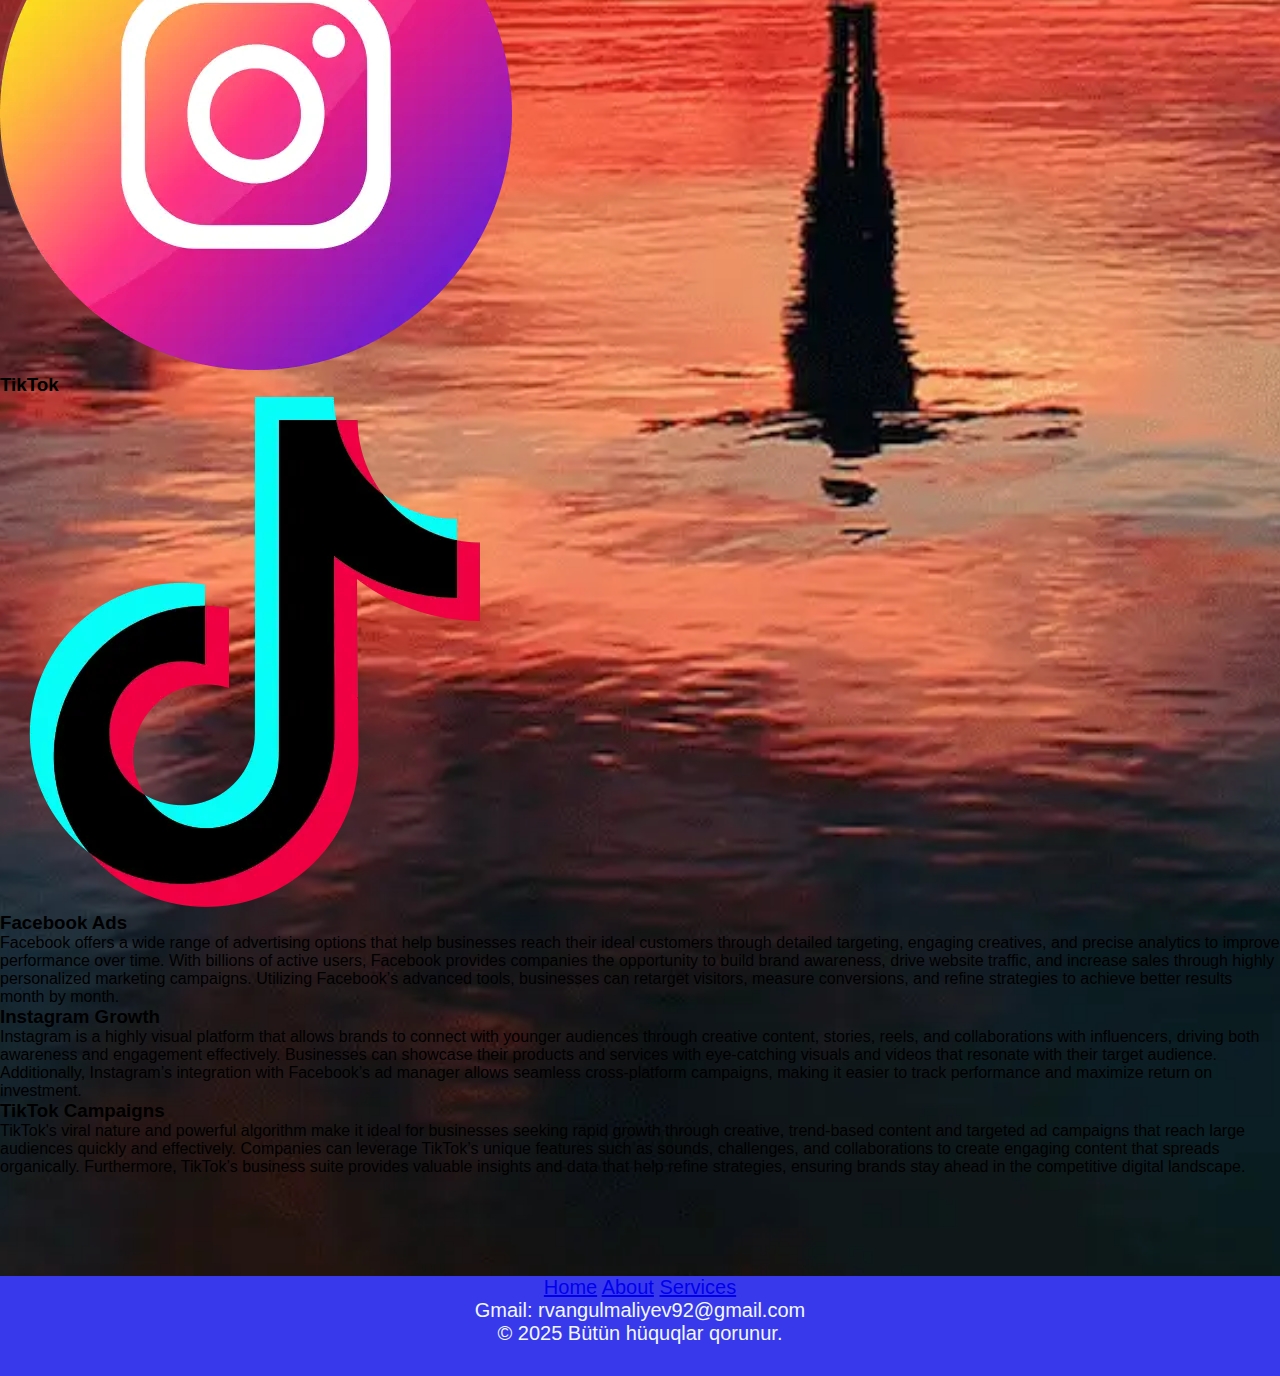
<file: smm.html>
<!DOCTYPE html>
<html lang="en">
<head>
    <meta charset="UTF-8">
    <meta name="viewport" content="width=device-width, initial-scale=1.0">
    <title>Social Media Marketing (SMM) Strategies for 2025 | Boost Your Online Presence</title>
    <meta name="description" connect="Discover effective Social Media Marketing (SMM) strategies to increase brand awareness, engage your audience, and grow your business on platforms like Facebook, Instagram, and TikTok in 2025.">
    <meta name="keywords" content="social media marketing, SMM strategies, social media tips, Facebook marketing, Instagram marketing, TikTok marketing, social media advertising, grow your business with SMM">
    <link rel="canonical" href="https://seolessons.github.io/marketingsecretsblog/smm.php">
    <link rel="stylesheet" href="style.css">
</head>
<body>
  
<!-- Burada navbar əlavə ediləcək -->
    <div id="navbar-container"></div>

<main class="smm-main">
    <h1>Effective Social Media Marketing Strategies for 2025</h1>
    <p>Social media marketing (SMM) helps businesses build brand awareness, connect with audiences, and drive sales through platforms like Facebook, Instagram, TikTok, and more. In 2025, staying ahead with the latest strategies is crucial for success.</p>
</main>




<section class="smm-image-section">
    <img src="smm-artificial-intelligence.webp" alt="Social Media Marketing Concept">
    <p>Social media marketing helps brands to grow by connecting with audiences on platforms like Facebook, Instagram, and TikTok.</p>
</section>




<section class="social-media-channels">
    <h2>Social Media Channels</h2>

    <div class="channel">
        <h3>Facebook</h3>
        <img src="facebook.webp" alt="Facebook Logo">
    </div>

    <div class="channel">
        <h3>Instagram</h3>
        <img src="instagram.webp" alt="Instagram Logo">
    </div>

    <div class="channel">
        <h3>TikTok</h3>
        <img src="tik-tok.webp" alt="TikTok Logo">
    </div>
</section>


<section class="smm-cards">
    <div class="smm-card">
        <h3>Facebook Ads</h3>
        <p>Facebook offers a wide range of advertising options that help businesses reach their ideal customers through detailed targeting, engaging creatives, and precise analytics to improve performance over time. With billions of active users, Facebook provides companies the opportunity to build brand awareness, drive website traffic, and increase sales through highly personalized marketing campaigns. Utilizing Facebook’s advanced tools, businesses can retarget visitors, measure conversions, and refine strategies to achieve better results month by month.</p>
    </div>
    <div class="smm-card">
        <h3>Instagram Growth</h3>
        <p>Instagram is a highly visual platform that allows brands to connect with younger audiences through creative content, stories, reels, and collaborations with influencers, driving both awareness and engagement effectively. Businesses can showcase their products and services with eye-catching visuals and videos that resonate with their target audience. Additionally, Instagram’s integration with Facebook’s ad manager allows seamless cross-platform campaigns, making it easier to track performance and maximize return on investment.</p>
    </div>
    <div class="smm-card">
        <h3>TikTok Campaigns</h3>
        <p>TikTok's viral nature and powerful algorithm make it ideal for businesses seeking rapid growth through creative, trend-based content and targeted ad campaigns that reach large audiences quickly and effectively. Companies can leverage TikTok’s unique features such as sounds, challenges, and collaborations to create engaging content that spreads organically. Furthermore, TikTok’s business suite provides valuable insights and data that help refine strategies, ensuring brands stay ahead in the competitive digital landscape.</p>
    </div>
</section>




<!-- footer -->

<div id="footer-container"></div>


  <script>
    // Navbar yüklə
    fetch('navbar.html')
      .then(response => response.text())
      .then(data => {
        document.getElementById('navbar-container').innerHTML = data;

        const menuToggle = document.getElementById('menu-toggle');
        const navbar = document.getElementById('navbar');

        menuToggle.addEventListener('click', () => {
          navbar.classList.toggle('active');
        });
      })
      .catch(err => console.error('Navbar yüklənmədi:', err));

    // Footer yüklə
    fetch('footer.html')
      .then(response => response.text())
      .then(data => {
        document.getElementById('footer-container').innerHTML = data;
      })
      .catch(err => console.error('Footer yüklənmədi:', err));
  </script>



</body>
</html>
</file>
<file: style.css>
*{
    font-family: Arial, Helvetica, sans-serif;
    margin: 0;
    box-sizing: border-box;
}

body{
    background-image: url(sunset-beach-man-desktop.webp);
    background-size: cover;
  background-position: center;
  background-repeat: no-repeat;
  margin: 0;
  padding: 0;
min-height: 100vh;
}
 
header{
    justify-content: space-between;
    display: flex;
    padding: 20px 0;
    align-items: center;
    font-weight: bolder;
    color: aliceblue;
    margin-right: 80px;
    
}

nav ul{
    display: flex;
    list-style: none;
}


nav ul li{
    padding: 0 40px;
}

nav ul li a{
text-decoration: none;
font-size: 25px;
color: rgb(12, 16, 18);
transition: 0.3s;
color: rgba(7, 51, 40, 0.693);
}

nav ul li a:hover{
   color: rgb(243, 44, 44);
}


.logo{
    margin-left: 20px;
    font-size: 40px;
    margin-left: 50px;
}


main{
    margin-top: 50px;
    padding: 20px;
    color: aliceblue;
}


.main-title{
    text-align: center;
    margin-bottom: 70px;
    font-style: italic;
    color: blueviolet;
}




.box{
    color: aliceblue;
    background-color: rgba(42, 2, 220, 0.548);
    border-radius: 20px;
    width: 350px;
    height: 150px;
    text-align: center;
    padding: 20px;
    transition: 0.3s;
    position: relative;
}



.box1{
    display: flex;
   margin-bottom: 40px ;
    justify-content: center;
    gap: 40px;
    flex-wrap: wrap;
}


.box2{
    display: flex;
    justify-content: center;
    gap: 40px;
    flex-wrap: wrap;
}

.box:hover{
   transform: translateY(-10px);
  background: rgba(191, 17, 17, 0.8);
  
}


footer{
  margin-top:100px;
 background-color: rgb(57, 57, 236);;
  background-size: cover;
  background-position: center;
  background-repeat: no-repeat;
  height: 100px;
  color: aliceblue;
  text-align: center;
  font-size: 20px;}



  @media (max-width: 800px) {
  header {
    flex-direction: column;
    align-items: flex-start;
    margin-right: 20px;
  }

  nav ul {
    flex-direction: column;
    padding-left: 0;
  }

  nav ul li {
    padding: 10px 0;
  }

  nav ul li a {
    font-size: 18px;
  }

  .logo {
    margin-left: 0;
    font-size: 30px;
    margin-bottom: 10px;
  } 
  
main{
    font-size: 18px;
}

.box{
    width: 250px;
    height: 150px;
    font-size: 12px;
}
 
footer p{
    font-size: 18px;
   
  }

}
</file>
<file: kk.css>
*{
    font-family: Arial, Helvetica, sans-serif;
    margin: 0;
    box-sizing: border-box;
}

body{
   min-height: 100vh;
    background-image: url(sunset-beach-man-desktop.webp);
    background-size: cover;
  background-position: center;
  background-repeat: no-repeat;
  margin: 0;
  padding: 0;
}
 
header{
    justify-content: space-between;
    display: flex;
    padding: 20px 0;
    align-items: center;
    font-weight: bolder;
    color: aliceblue;
    margin-right: 80px;
    
}

nav ul{
    display: flex;
    list-style: none;
}


nav ul li{
    padding: 0 40px;
}

nav ul li a{
text-decoration: none;
font-size: 25px;
color: rgb(12, 16, 18);
transition: 0.3s;
color: rgba(7, 51, 40, 0.693);
}

nav ul li a:hover{
   color: rgb(243, 44, 44);
}


.logo{
    margin-left: 20px;
    font-size: 40px;
    margin-left: 50px;
}


main{
    margin-top: 40px ;
    text-align: center;
}

#home{
    color: aliceblue;
}
#home h1{
    font-size: 40px;
}


#home p{
    padding-top: 20px;
    font-size: 20px;
}

button{
    background-color: rgb(255, 22, 22);
    color: aliceblue;
    border-radius: 20px;
   margin-top: 35px;
    font-size: 15px;
    width: 120px;
    height: 40px;
    text-align: center;
    line-height: 40px; /* Mətin ortada olsun deyə */
    border: none;
    cursor: pointer;
    transition: 1s;

}

button:hover {
    background-color: rgb(13, 0, 130);
    
}




#marketing-novleri{
    text-align: center;
    margin-top: 20px;
}

#marketing-novleri h2{
    margin-bottom: 20px;
    color: aliceblue;
    font-size: 35px;
}

.cards{
    display: flex;
    justify-content: center;
    gap: 35px;
    flex-wrap: wrap ;
}

.card{
    background-color:  rgba(0, 0, 0, 0.659);
    border-radius: 20px;
    width: 200px;
    height: 150px;
    padding: 30px;
    font-size: 20px;
    color: #fff;
    transition: 0.3s;
    position: relative;
}

.card span {
  font-size: 14px;
  display: block;
  margin-top: 10px;
  color: #c0c0c0;
  font-weight: bold;
}

.card:hover {
  transform: translateY(-10px);
  background: rgba(255, 22, 22, 0.8);
  
}

footer{
  margin-top:100px;
 background-color: rgb(57, 57, 236);;
  background-size: cover;
  background-position: center;
  background-repeat: no-repeat;
  height: 100px;
  color: aliceblue;
  text-align: center;
  font-size: 20px;
}
 
@media (max-width: 800px) {
  header {
    flex-direction: column;
    align-items: flex-start;
    margin-right: 20px;
  }

  nav ul {
    flex-direction: column;
    padding-left: 0;
  }

  nav ul li {
    padding: 10px 0;
  }

  nav ul li a {
    font-size: 18px;
  }

  .logo {
    margin-left: 0;
    font-size: 30px;
    margin-bottom: 10px;
  }

  main {
    margin-top: 50px;
    padding: 0 10px;
  }

  #home h1 {
    font-size: 28px;
  }

  #home p {
    font-size: 16px;
  }

  button {
    width: 50%;
    font-size: 18px;
    height: 50px;
    margin-top: 20px;
  }

  #marketing-novleri h2 {
    font-size: 28px;
    margin-bottom: 15px;
  }

  .cards {
    flex-direction: column;
    gap: 20px;
  }

  .card {
    width: 250px;
    height: 100px;
    margin: 0 auto;
  }

  footer p{
    font-size: 18px;
   
  }
}
</file>
